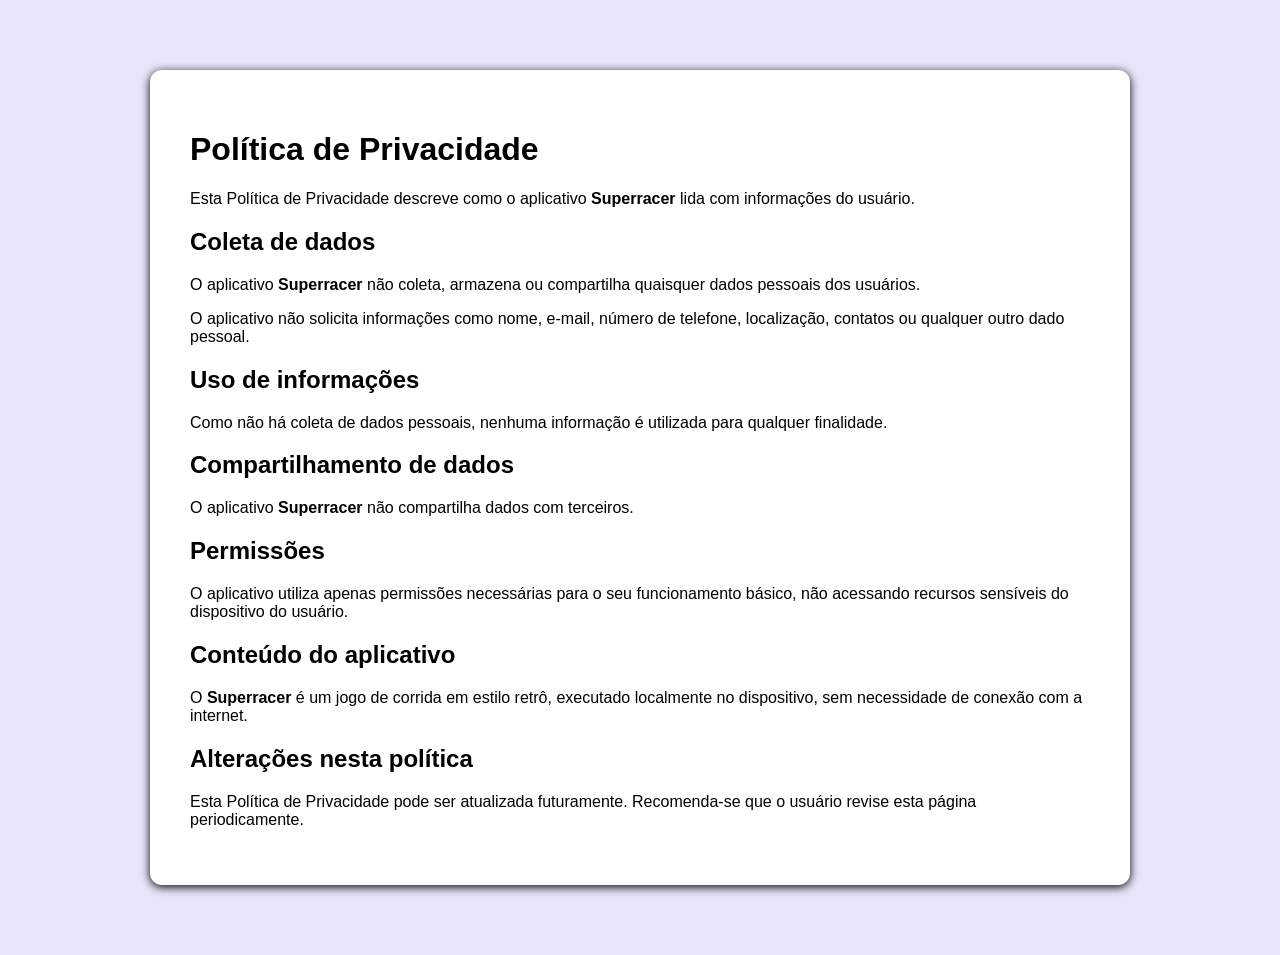
<file: index.html>
<!DOCTYPE html>
<html lang="pt-br">
<head>
    <meta charset="UTF-8">
    <meta name="viewport" content="width=device-width, initial-scale=1.0">
    <link rel="stylesheet" href="style.css">
    <title>política de privacidade</title>
</head>
<body class="pagina-privace">

    <main class="grid-privace">
              <div class="bloco-historia-fundo">

            

    <h1>Política de Privacidade</h1>

    <p>
        Esta Política de Privacidade descreve como o aplicativo <strong>Superracer</strong>
        lida com informações do usuário.
    </p>

    <h2>Coleta de dados</h2>
    <p>
        O aplicativo <strong>Superracer</strong> não coleta, armazena ou compartilha
        quaisquer dados pessoais dos usuários.
    </p>

    <p>
        O aplicativo não solicita informações como nome, e-mail, número de telefone,
        localização, contatos ou qualquer outro dado pessoal.
    </p>

    <h2>Uso de informações</h2>
    <p>
        Como não há coleta de dados pessoais, nenhuma informação é utilizada
        para qualquer finalidade.
    </p>

    <h2>Compartilhamento de dados</h2>
    <p>
        O aplicativo <strong>Superracer</strong> não compartilha dados com terceiros.
    </p>

    <h2>Permissões</h2>
    <p>
        O aplicativo utiliza apenas permissões necessárias para o seu funcionamento básico,
        não acessando recursos sensíveis do dispositivo do usuário.
    </p>

    <h2>Conteúdo do aplicativo</h2>
    <p>
        O <strong>Superracer</strong> é um jogo de corrida em estilo retrô, executado localmente
        no dispositivo, sem necessidade de conexão com a internet.
    </p>

    <h2>Alterações nesta política</h2>
    <p>
        Esta Política de Privacidade pode ser atualizada futuramente.
        Recomenda-se que o usuário revise esta página periodicamente.
    </p>
</body>
</html>
</file>
<file: style.css>
.pagina-privace {

    background-color: #E6E6FA;
    background-size: cover;
    font-family: 'Roboto', Arial, Helvetica, sans-serif;
    margin: 0;
    padding: 50px;
}


.bloco-historia-fundo {
    color: black;
    background-size: cover;
    background-position: center;
    padding: 40px;
    margin: 20px auto;
    border-radius: 12px;
    box-shadow: 0 2px 10px black;
    max-width: 900px;
    position: relative;
    background-color: white;
}
</file>
